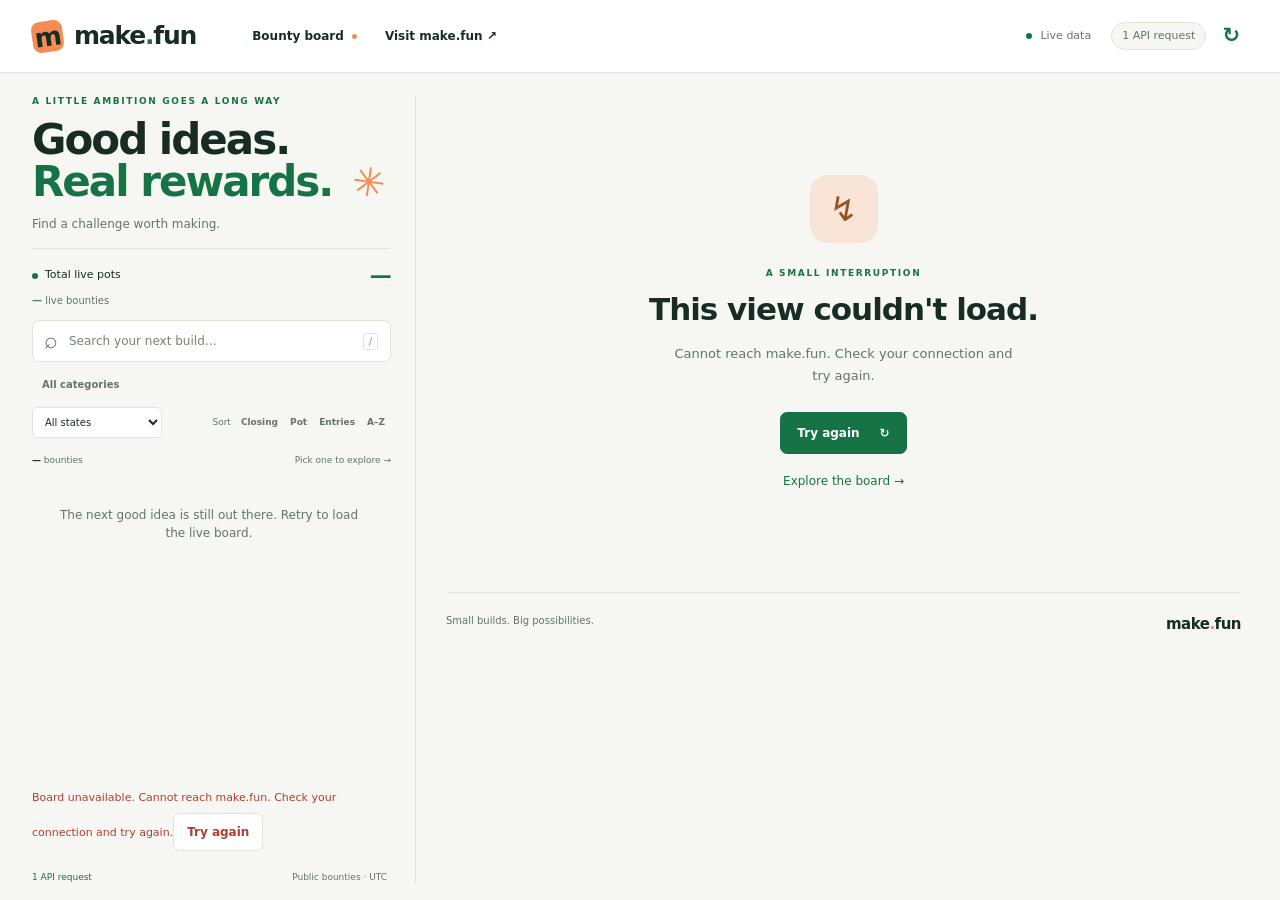
<file: app/index.html>
<!doctype html><html lang=en><meta charset=utf-8><meta name=viewport content="width=device-width,initial-scale=1"><title>make.fun</title><style>body{margin:0;background:#f6f7f2}header{padding:20px;background:#fff}.s{height:96px;background:linear-gradient(90deg,#dde,#fff) 0/200%;animation:s 2s infinite}@keyframes s{to{background-position:200%}}@media(prefers-reduced-motion){.s{animation:none}}</style><header>make.fun</header><main id=app class=s aria-live=polite>Loading…</main><script type=module>window.__shotReady=false;let r=requestAnimationFrame;r(()=>r(()=>import('./main.js')))</script>
</file>
